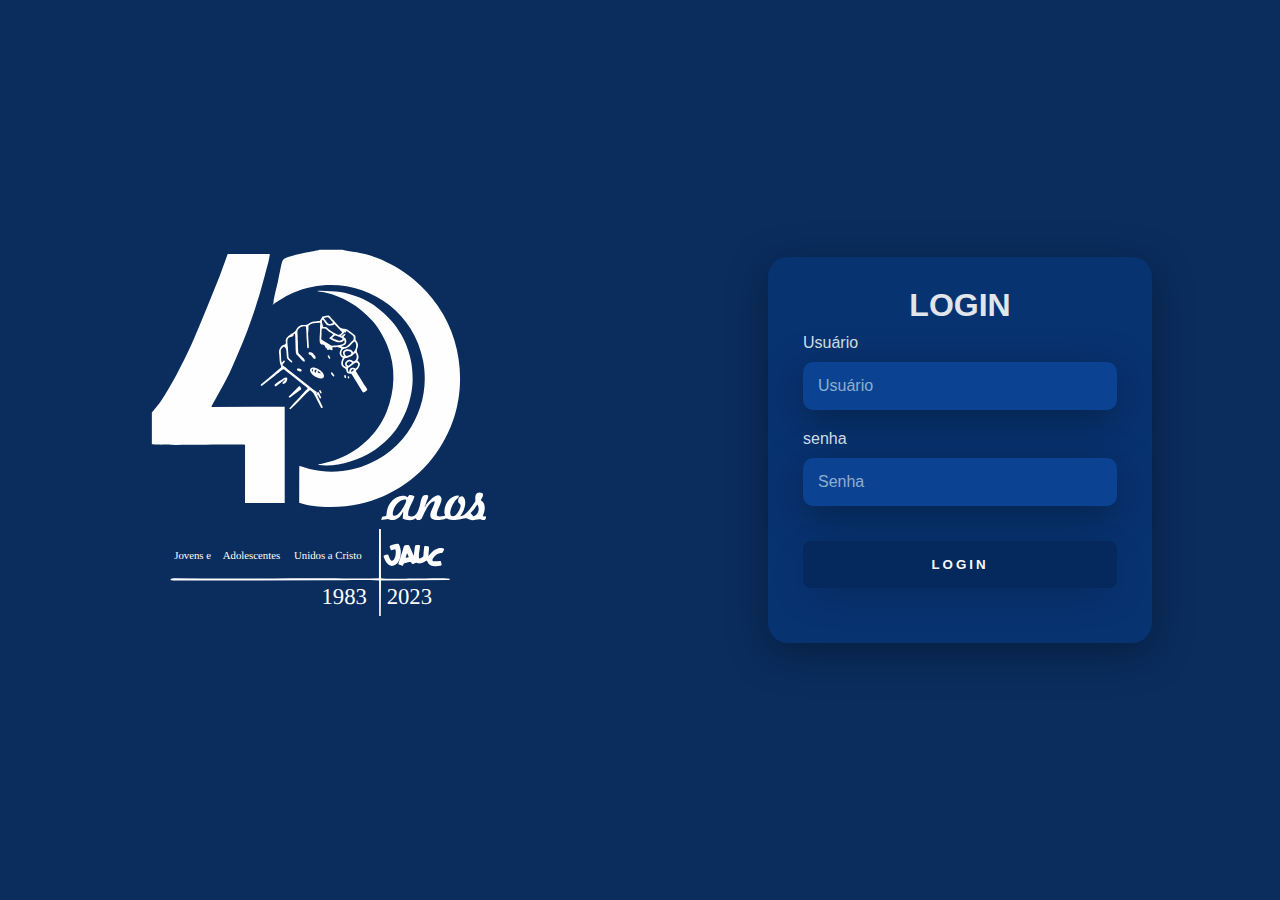
<file: index.html>
<!DOCTYPE html>
<html lang="pt-br">
<head>
  <link rel="Website Icon" type="svg" href="Logo 40anos JAUC  branca.svg">
  <title>40 Anos JAUC</title>
  <meta charset="UTF-8">
  <meta http-equiv="X-UA-Compatible" content="IE=edge">
  <meta name="viewport" content="width=device-width, initial-scale=1.0">
  <link rel="stylesheet" href="style.css">
  
</head>
<body>

  <div class="main-login">
      <div class="left-login">
      <img src="Logo 40anos JAUC  branca.svg" class="left-login-image" alt="logo-branca">
    </div>
       
       <div class="right-login">
      <div class="card-login">
        <h1>LOGIN</h1>
      <div class="textfield">
        <label for="usuario">Usuário</label>
        <input type="text" name="usuario" placeholder="Usuário">
      </div>
      <div class="textfield">
        <label for="senha">senha</label>
        <input type="password" name="senha" placeholder="Senha">
      </div>
      <button class="btn-login" id="btn-login"></a>Login</button>
      <script src="java.js"></script>
      </div>
    </div>

  </div>
  
</body>
</html>
</file>
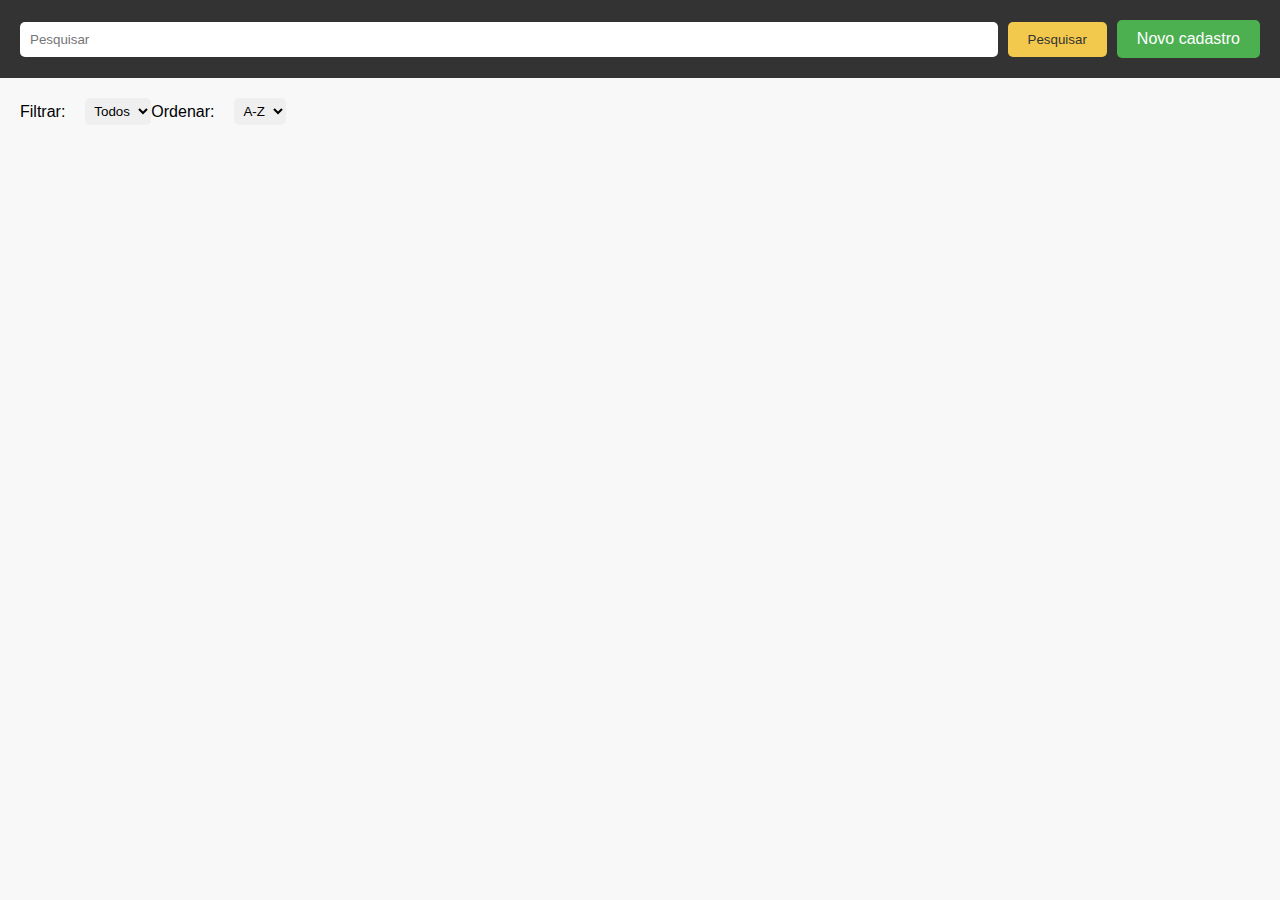
<file: teste.html>
<!DOCTYPE html>
<html>
<head>
	<title>Exemplo de página com barra de pesquisa, cadastro e lista de nomes</title>
	<meta charset="utf-8">
	<meta name="viewport" content="width=device-width, initial-scale=1.0">
	<link rel="stylesheet" href="teste.css">
	<script src="teste.js"></script>
</head>
<body>
	<header>
		<div class="search">
			<input type="text" placeholder="Pesquisar">
			<button>Pesquisar</button>
		</div>
		<a href="cadastro.html" class="btn-cadastro">Novo cadastro</a>
	</header>
	<main>
		<div class="filter">
			<label>Filtrar:</label>
			<select>
				<option value="">Todos</option>
				<option value="sim">Sim</option>
				<option value="nao">Não</option>
			</select>
			<label>Ordenar:</label>
			<select>
				<option value="a-z">A-Z</option>
				<option value="z-a">Z-A</option>
			</select>
		</div>
		<ul id="lista">
			<!-- Lista de nomes será gerada aqui -->
		</ul>
	</main>
	
</body>
</html>
</file>
<file: style.css>
@import url('https://fonts.googleapis.com/css2?family= Noto +Sans:wght@700 & display=swap');

body{
	margin: 0;
	font-family: 'Noto Sans', sans-serif;
}

body * {
	box-sizing: border-box;
}

.main-login{
	width: 100vw;
	height: 100vh;
	background:#0a2d5e;
	display: flex;
	justify-content: center;
	align-items: center;
}

.left-login{
	width: 50vw;
	height: 100vh;
	display: flex;
	justify-content: center;
	align-items: center;
	flex-direction: column;
}

.left-login > h1 {
	font-size: 3vw;
	color: #e2e6ec;

}

.left-login-image{
	width: 35vw;
	justify-content: center;
	align-items: center;
}

.right-login{
	width: 50vw;
	height: 100vh;
	display: flex;
	justify-content: center;
	align-items: center;
}

.card-login{
	width: 60%;
	display: flex;
	justify-content: center;
	align-items: center;
	flex-direction: column;
	padding: 30px 35px;
	background: #083371;
	border-radius: 20px;
	box-shadow: 0px 10px 40px #00000056;
}

.card-login > h1{
	color: #e2e6ec;
	font-weight: 800;
	margin: 0;
}

.textfield{
	width: 100%;
	display: flex;
	flex-direction: column;
	align-items: flex-start;
	justify-content: center;
	margin: 10px 0px;
}

.textfield > input{
	width: 100%;
	border: none;
	border-radius: 10px;
	padding: 15px;
	background: #0b4291;
	color: #f0ffffde;
	font-size: 12pt;
	box-shadow: 0px 10px 40px #00000056; 
	outline: none;
	box-sizing: border-box;
}


.textfield > label{
	color: #f0ffffde;
	margin-bottom: 10px;
}

.textfield > input::placeholder{
	color: #f0ffff94;
}

.btn-login{
	width: 100%;
	padding: 16px 0px;
	margin: 25px;
	border: none;
	border-radius: 8px;
	outline: none;
	text-transform: uppercase;
	font-weight: 800;
	letter-spacing: 3px;
	color: #fafafa;
	background-color: #05295c;
	cursor: pointer;
	box-shadow: 0px 10px 40px -12px #00000056;
}

@media only screen and (max-width: 950px){
	.card-login{
		width: 85%;;
	}
}

@media only screen and (max-width: 600px){
	.main-login{
		flex-direction: column;
	}

	.left-login{
		width: 100%;
		height: auto;

	}
	.right-login{
		width: 100%;
		height: auto;

	}
	.left-login-image{
		width: 50vh;
	}
	.card-login{
		width: 90%;
	}


}
</file>
<file: teste.css>
/* Estilo geral */
* {
	box-sizing: border-box;
	font-family: sans-serif;
	margin: 0;
	padding: 0;
}

body {
	background-color: #f8f8f8;
}

header {
	background-color: #333;
	color: #fff;
	display: flex;
	flex-wrap: wrap;
	align-items: center;
	padding: 20px;
}

h1 {
	flex: 1;
	font-size: 24px;
	margin: 0;
}

.search {
	flex: 1;
	display: flex;
	align-items: center;
}

.search input {
	flex: 1;
	padding: 10px;
	border: none;
	border-radius: 5px;
	margin-right: 10px;
}

.search button {
	padding: 10px 20px;
	background-color: #f2c94c;
	border: none;
	border-radius: 5px;
	color: #333;
	cursor: pointer;
}

.btn-cadastro {
	background-color: #4CAF50;
	border: none;
	color: white;
	padding: 10px 20px;
	text-align: center;
	text-decoration: none;
	display: inline-block;
	font-size: 16px;
	border-radius: 5px;
	margin-left: 10px;
	cursor: pointer;
}

/* Estilo da lista de nomes */
main {
	margin: 20px;
}

.filter {
	margin-bottom: 20px;
	display: flex;
	flex-wrap: wrap;
	align-items: center;
}

.filter select {
	margin-left: 10px;
	padding: 5px;
	border-radius: 5px;
	border: none;
}

.filter label {
	margin-right: 10px;
}

.nomes-lista {
	list-style: none;
	padding: 0;
	margin: 0;
}

.nomes-lista li {
	display: flex;
	align-items: center;
	justify-content: space-between;
	padding: 10px;
	border-bottom: 1px solid #ccc;
}

.nomes-lista li:last-child {
	border-bottom: none;
}
</file>
